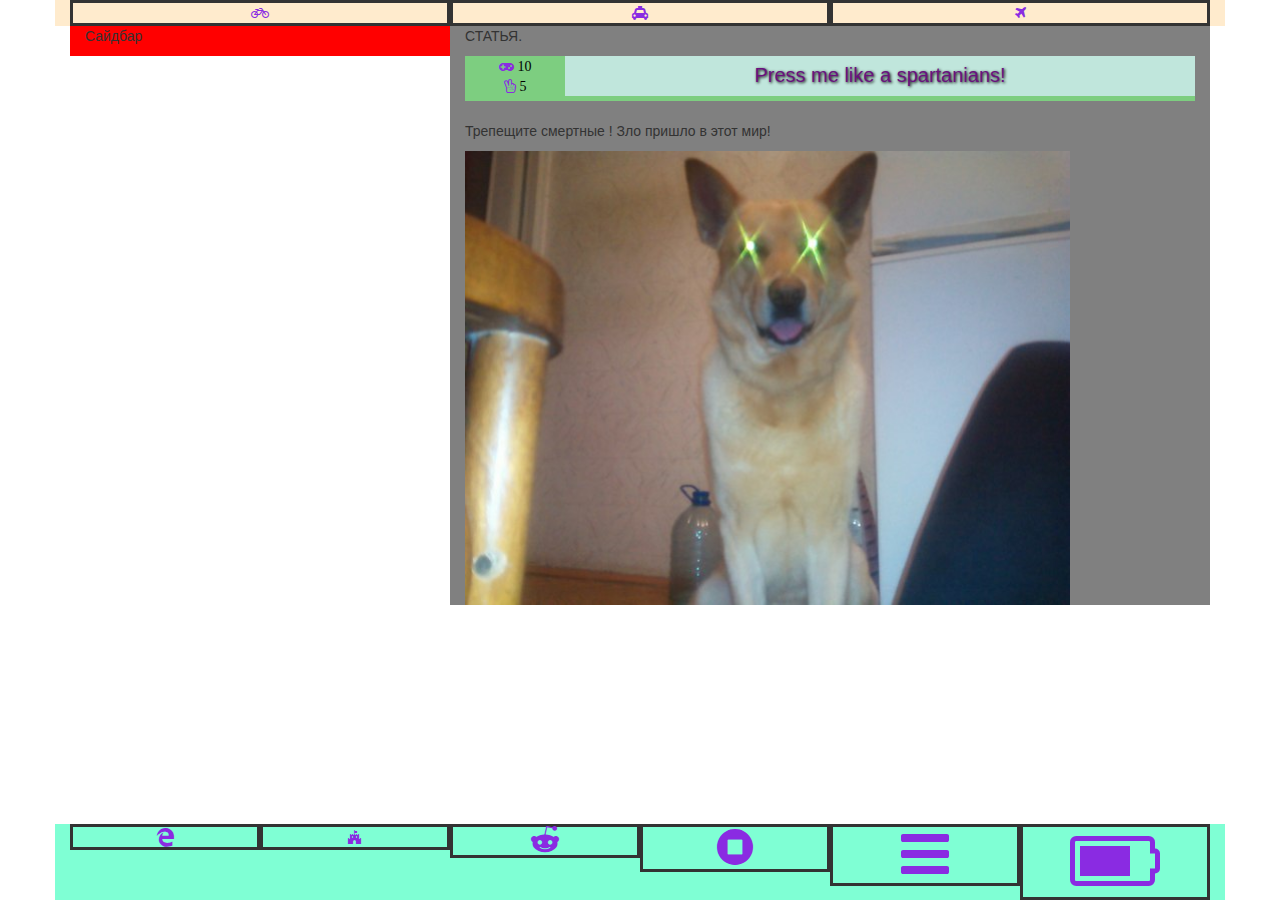
<file: Access task/index.html>
<!DOCTYPE html>
<html lang="ru">
<!--Тут указывается язык вэб страницы-->

<head>
    <meta charset="utf-8">
    <meta http-equiv="X-UA-Compatible" content="IE=edge">
    <meta name="viewport" content="width=device-width, initial-scale=1">
    <!-- The above 3 meta tags *must* come first in the head; any other head content must come *after* these tags -->
    <title>Tweeter Bootstrap Example</title>

    <!-- Bootstrap -->
    <link href="css/bootstrap.min.css" rel="stylesheet">
    <link href="css/styles.css" rel="stylesheet">
    <link href="fonts/font-awesome/css/font-awesome.min.css" rel="stylesheet">
    <!--Подключаем офигенные иконки-->
    <!-- Подключаю сжатую таблицу стилей фонта офигеть-->


    <!-- HTML5 shim and Respond.js for IE8 support of HTML5 elements and media queries -->
    <!-- WARNING: Respond.js doesn't work if you view the page via file:// -->
    <!--[if lt IE 9]>
      <script src="https://oss.maxcdn.com/html5shiv/3.7.2/html5shiv.min.js"></script>
      <script src="https://oss.maxcdn.com/respond/1.4.2/respond.min.js"></script>
    <![endif]-->
</head>

<body>
    <header>
        <div class="container text-block" id="header">
            <div class="diva col-md-4"><i class="fa fa-bicycle"></i>
            </div>
            <div class="diva col-md-4"><i class="fa fa-taxi"></i>
            </div>
            <div class="diva col-md-4"><i class="fa fa-plane"></i>

            </div>
        </div>
    </header>
    <wrapper>
        <div class="content">
            <div class="container">
                <div class="col-xs-4 col-sm-4 col-md-4 col-lg-4  " id="sidebar">
                    <p> Сайдбар</p>

                </div>
                <div class="article">
                    <div class="col-xs-8 col-sm-8 col-md-8 col-lg-8" id="article">
                        <p>
                            СТАТЬЯ.
                            <div class="button-block">
                                <div class="bottom-button-block">
                                </div><!--В этом всё дело! Если этот блок будет внизу , то оказывается как будто ниже остальных div-ов , в button-block ,  поэтому , если он в будущем расползётся на весю кнопку , то не закроет текст , а только заменит background-color в блоках , где последний не указан. Всё дело в том , что я указал position отличную от значения по умолчания , это значит , что они будут отображаться так ,буд-то остальных элементов и нет вовсе.-->
                                <div class="info">
                                    <i class="fa fa-gamepad">&nbsp;<span id="number">10</span></i>
                                    <br>
                                    <i class="fa fa-hand-peace-o">&nbsp;<span id="number">5</span></i>
                                </div>
                                <div class="text-button">
                                    <p>Press me like a spartanians!</p>
                                </div>
                                <!--<div id="fix-it-up"></div>
                            Этот блок нужен для того ,чтобы div.info не вылезал по вертикали за границу div.button-block . Это решение я нашёл тут : http://www.positioniseverything.net/easyclearing.html почитав предварительно http://www.sitepoint.com/simple-clearing-of-floats/-->
                            </div>
                            <br>Трепещите смертные ! Зло пришло в этот мир!
                        </p>
                        <div class="images-post"> <img src="img/Burning_eyes.jpg" width="604" height="453" /> </div>
                    </div>
                </div>
            </div>
        </div>
    </wrapper>
    <footer>
        <div class="navbar-fixed-bottom row-fluid">
            <div class="navbar-inner">
                <div class="container text-block" style="background:aquamarine">
                    <div class="diva col-md-2"><i class="fa fa-edge fa-lg"></i>
                    </div>
                    <div class="diva col-md-2"><i class="fa fa-fort-awesome fa-1x"></i>
                    </div>
                    <div class="diva col-md-2"><i class="fa fa-reddit-alien fa-2x"></i>
                    </div>
                    <div class="diva col-md-2"><i class="fa fa-stop-circle fa-3x"></i>
                    </div>
                    <div class="diva col-md-2"><i class="fa fa-bars fa-4x"></i>
                    </div>
                    <div class="diva col-md-2"><i class="fa fa-battery-three-quarters fa-5x"></i>
                    </div>
                </div>
            </div>
        </div>
    </footer>

    <!-- jQuery (necessary for Bootstrap's JavaScript plugins) -->
    <script src="https://ajax.googleapis.com/ajax/libs/jquery/1.11.3/jquery.min.js"></script>
    <!-- Include all compiled plugins (below), or include individual files as needed -->
    <script src="js/bootstrap.min.js"></script>
</body>

</html>
</file>
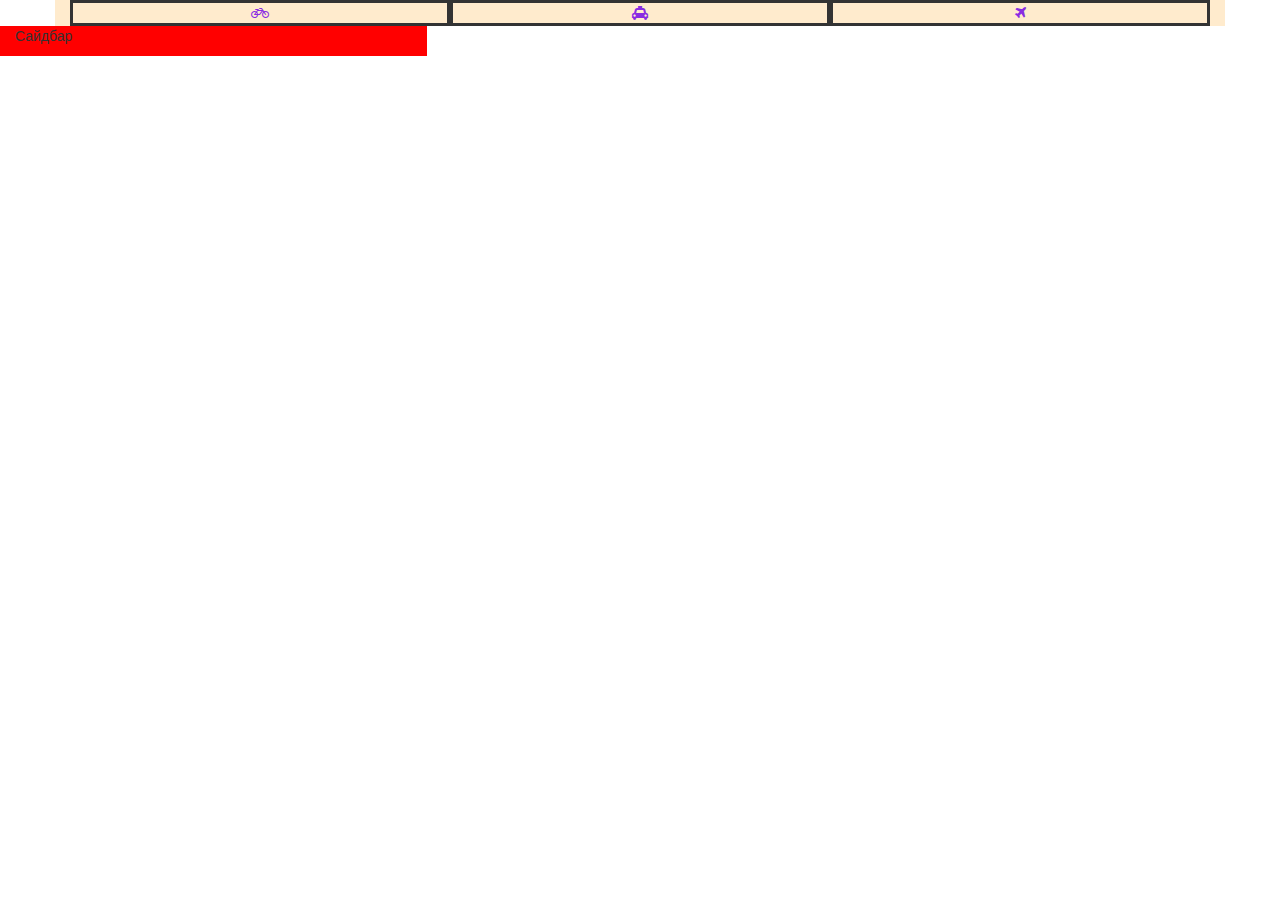
<file: Access task/article.html>
<!DOCTYPE html>
<html lang="ru">
<!--Тут указывается язык вэб страницы-->

<head>
    <meta charset="utf-8">
    <meta http-equiv="X-UA-Compatible" content="IE=edge">
    <meta name="viewport" content="width=device-width, initial-scale=1">
    <!-- The above 3 meta tags *must* come first in the head; any other head content must come *after* these tags -->
    <title>Tweeter Bootstrap Example</title>

    <!-- Bootstrap -->
    <link href="css/bootstrap.min.css" rel="stylesheet">
    <link href="css/styles.css" rel="stylesheet">
    <link href="fonts/font-awesome/css/font-awesome.min.css" rel="stylesheet">
    <!--Подключаем офигенные иконки-->
    <!-- Подключаю сжатую таблицу стилей фонта офигеть-->


    <!-- HTML5 shim and Respond.js for IE8 support of HTML5 elements and media queries -->
    <!-- WARNING: Respond.js doesn't work if you view the page via file:// -->
    <!--[if lt IE 9]>
      <script src="https://oss.maxcdn.com/html5shiv/3.7.2/html5shiv.min.js"></script>
      <script src="https://oss.maxcdn.com/respond/1.4.2/respond.min.js"></script>
    <![endif]-->
</head>

<body>
    <header>
        <div class="container text-block" id="header">
            <div class="diva col-md-4"> <i class = "fa fa-bicycle"> </i></div>
            <div class="diva col-md-4"> <i class = "fa fa-taxi"> </i></div>
            <div class="diva col-md-4"> <i class = "fa fa-plane"> </i></div>
        </div>
    </header>
    <wrapper>
        <div class="content container col-xs-4 col-sm-4 col-md-4 col-lg-4" id="sidebar">
            <p>Сайдбар</p>
        </div>
    </wrapper>
    <footer>
        
    </footer>

    <!-- jQuery (necessary for Bootstrap's JavaScript plugins) -->
    <script src="https://ajax.googleapis.com/ajax/libs/jquery/1.11.3/jquery.min.js"></script>
    <!-- Include all compiled plugins (below), or include individual files as needed -->
    <script src="js/bootstrap.min.js"></script>
</body>

</html>
</file>
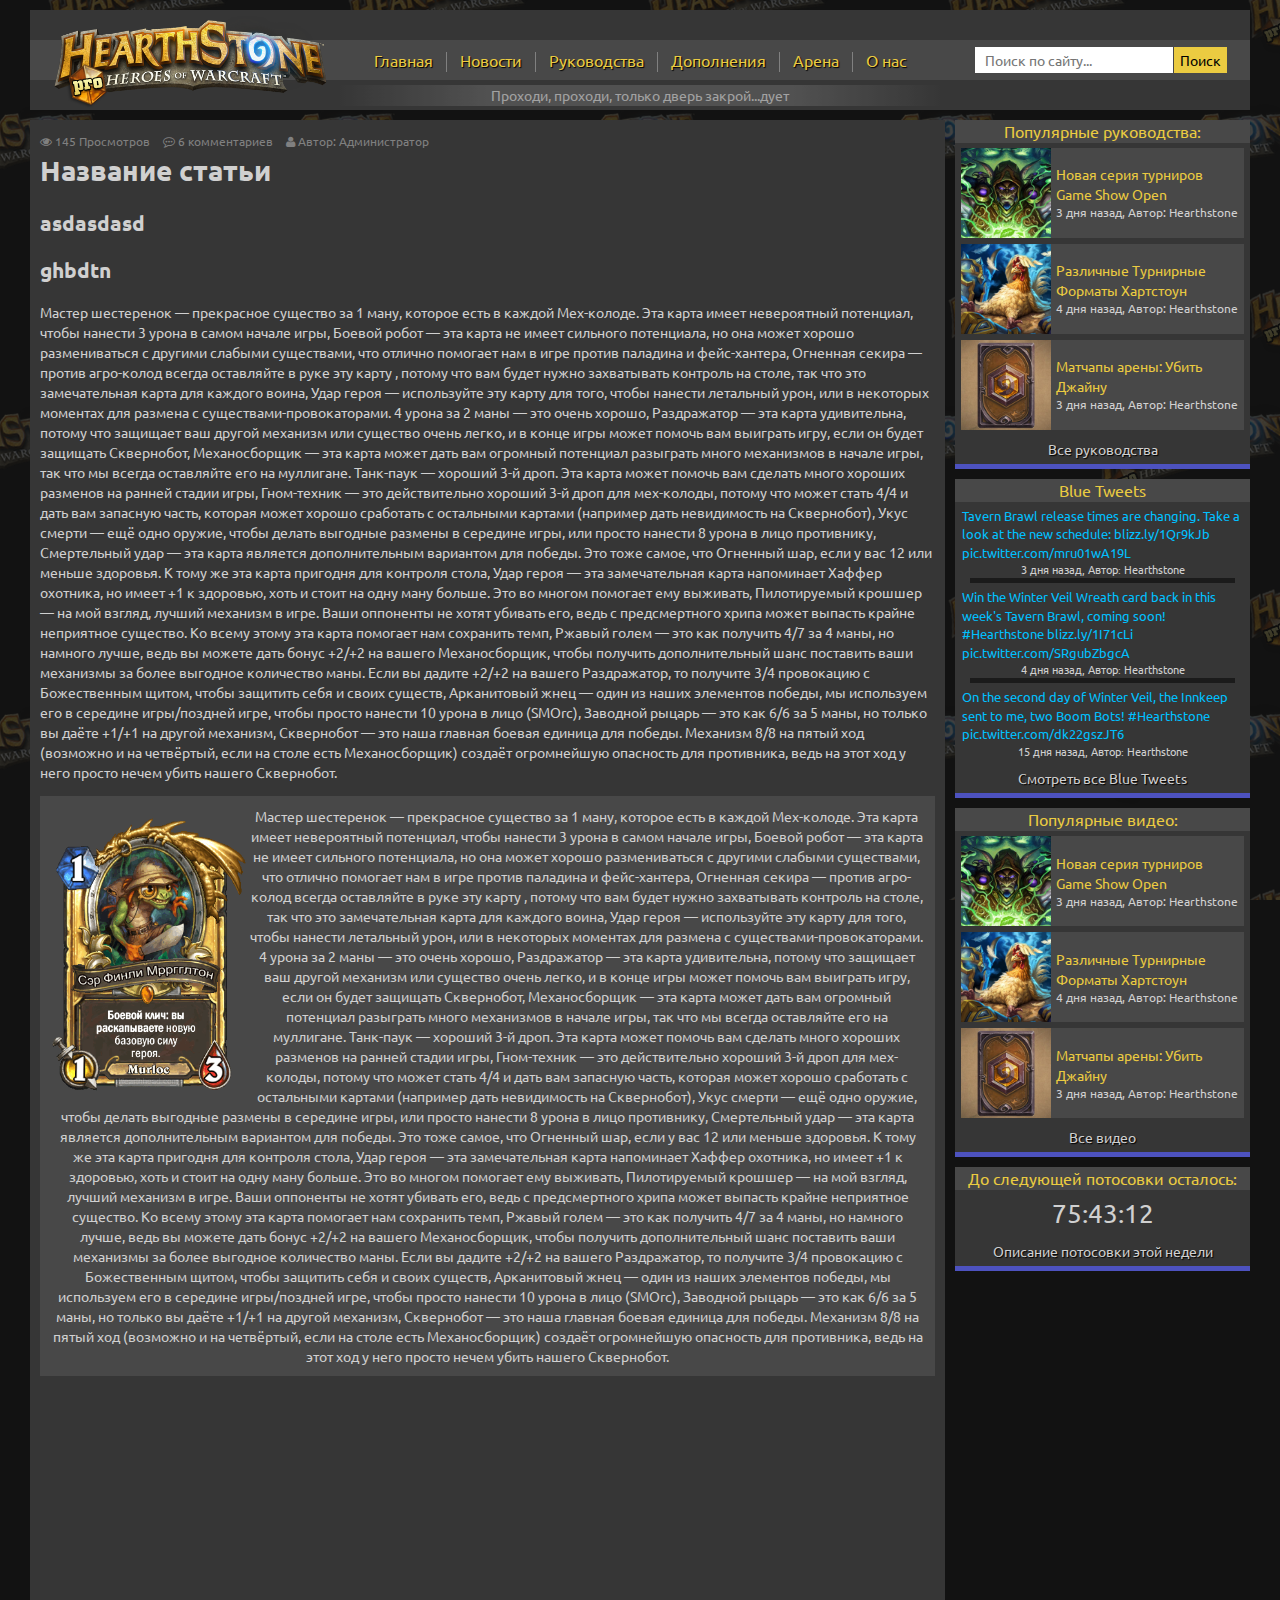
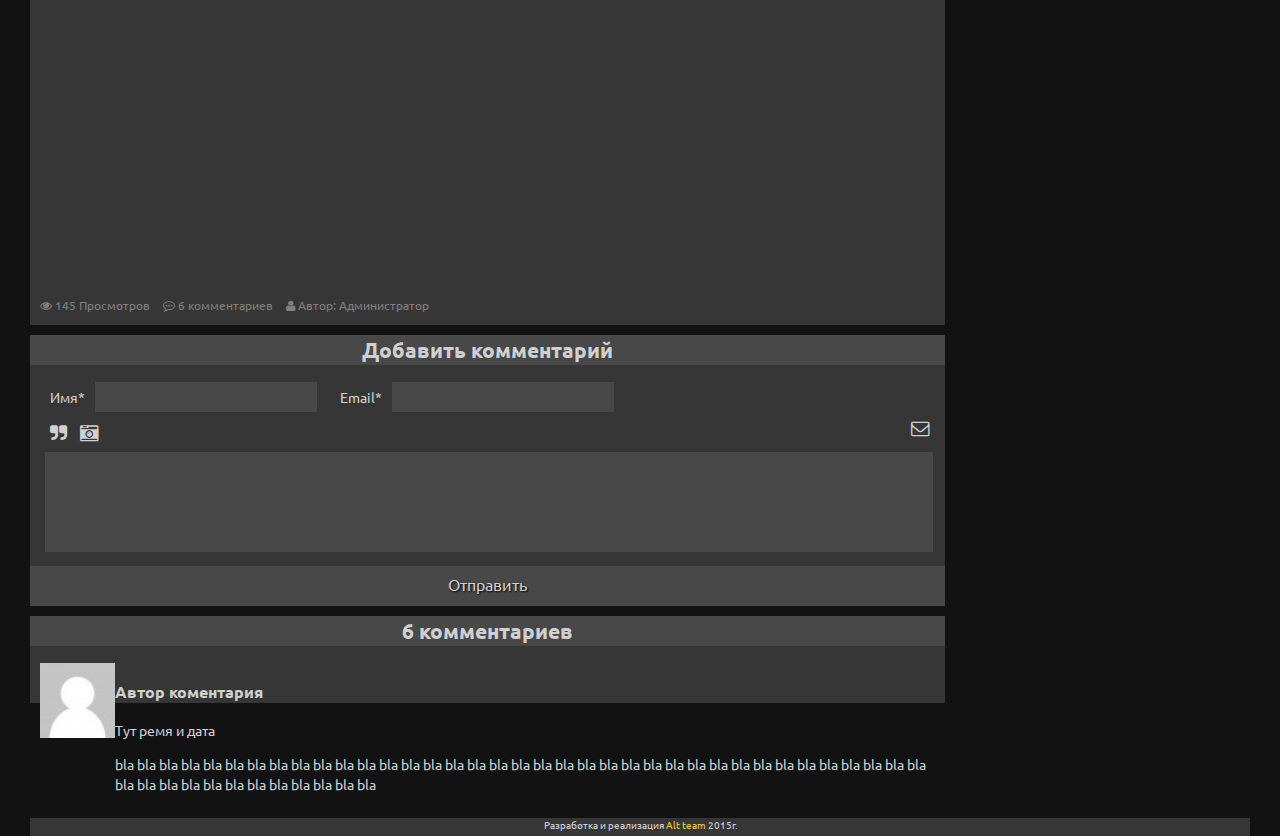
<file: html/article.html>
<!--/*created by Alt.point 2015-2016 pro-hearthstone.ru ver 0.5.3*/-->
<!--!!!Haters gonna hate!!!-->

<!DOCTYPE html>
<html lang="ru">

<head>
    <title>Pro-hearthstone.ru</title>
    <meta charset="utf-8">
    <meta http-equiv="X-UA-Compatible" content="IE=edge">
    <meta name="viewport" content="width=device-width, initial-scale=1">
    <link rel="shortcut icon" href="../html/img/favicon.png" type="icon">
    <link rel="stylesheet" href="../html/css/font-awesome-4.5.0/css/font-awesome.min.css">
    <link href='https://fonts.googleapis.com/css?family=Ubuntu:400,500,300,300italic,700&subset=cyrillic-ext,latin' rel='stylesheet' type='text/css'>
    <link href="css/bootstrap.css" rel="stylesheet">
    <link href="css/fotorama.css" rel="stylesheet">
    <link href="css/styles.css" rel="stylesheet">
    <link href="css/styles_article.css" rel="stylesheet">
    
    <script src="js/jquery-1.12.0.min.js"></script>
    <script src="js/fotorama.js"></script>
    <script src="js/menu.js"></script> 
</head>

<body>
    <header>
        <div class="row" id="navibar">
            <div class="col-xs-12 col-sm-12 col-md-3 col-lg-3">
                <div class="site_logo">
                    <a href="../html/index.html">
                        <img src="../html/img/logo-hspro.png" width="290px">
                    </a>
                </div>
            </div>
            <div class="hidden-xs hidden-sm col-md-6 col-lg-6">
                <div id="navibar_inner">
                    <div class="navi_content"><a href="../html/index.html">Главная</a></div>
                    <div class="navi_seporator"></div>
                    <div class="navi_content">Новости</div>
                    <div class="navi_seporator"></div>
                    <div class="navi_content">Руководства</div>
                    <div class="navi_seporator"></div>
                    <div class="navi_content">Дополнения</div>
                    <div class="navi_seporator"></div>
                    <div class="navi_content">Арена</div>
                    <div class="navi_seporator"></div>
                    <div class="navi_content">О нас</div>
                </div>
                <div id="navibar_smile_string">Проходи, проходи, только дверь закрой...дует</div>
            </div>
            <div class="hidden-xs hidden-sm col-md-3 col-lg-3">
                <div class="search_block">
                    <form action="">
                        <input id="search_field" type="text" size="20" placeholder="Поиск по сайту...">
                        <input id="search_buttom" type="submit" value="Поиск">
                    </form>
                </div>
            </div>
            <div id="navibar_backline"></div>
            <div id="navibar_backline_real">
                <div class="hiding_menu_body">
                <i class="fa fa-bars"></i>
                </div>
                <ul id="hiding_menu_inner">
                    <li class="hiding_menu_element"><a href="../html/index.html">Главная</a></li>
                    <li class="hiding_menu_element">Новости</li>
                    <li class="hiding_menu_element">Руководства</li>
                    <li class="hiding_menu_element">Дополнения</li>
                    <li class="hiding_menu_element">Арена</li>
                    <li class="hiding_menu_element">О нас</li>
                </ul>
            </div>
        </div>
    </header>
    
    <wrapper class="row">
            
        <div class="col-xs-12 col-sm-12 col-md-9 col-lg-9">
            <div class="news_body">
                <div class="news_body_info">
                    <i class="fa fa-eye"></i>
                    <p>145 Просмотров</p>
                    <i class="fa fa-commenting-o"></i>
                    <p>6 комментариев</p>
                    <i class="fa fa-user"></i>
                    <p>Автор: Администратор</p>
                </div>
                <h1>Название статьи</h1>
                <h2>asdasdasd</h2>
                <h2>ghbdtn</h2>
                <p>Мастер шестеренок — прекрасное существо за 1 ману, которое есть в каждой Мех-колоде. Эта карта имеет невероятный потенциал, чтобы нанести 3 урона в самом начале игры,
Боевой робот — эта карта не имеет сильного потенциала, но она может хорошо размениваться с другими слабыми существами, что отлично помогает нам в игре против паладина и фейс-хантера,
Огненная секира — против агро-колод всегда оставляйте в руке эту карту , потому что вам будет нужно захватывать контроль на столе, так что это замечательная карта для каждого воина,
Удар героя — используйте эту карту для того, чтобы нанести летальный урон, или в некоторых моментах для размена с существами-провокаторами. 4 урона за 2 маны — это очень хорошо,
Раздражатор — эта карта удивительна, потому что защищает ваш другой механизм или существо очень легко, и в конце игры может помочь вам выиграть игру, если он будет защищать Сквернобот,
Механосборщик — эта карта может дать вам огромный потенциал разыграть много механизмов в начале игры, так что мы всегда оставляйте его на муллигане.
Танк-паук — хороший 3-й дроп. Эта карта может помочь вам сделать много хороших разменов на ранней стадии игры,
Гном-техник — это действительно хороший 3-й дроп для мех-колоды, потому что может стать 4/4 и дать вам запасную часть, которая может хорошо сработать с остальными картами (например дать невидимость на Сквернобот),
Укус смерти — ещё одно оружие, чтобы делать выгодные размены в середине игры, или просто нанести 8 урона в лицо противнику,
Смертельный удар — эта карта является дополнительным вариантом для победы. Это тоже самое, что Огненный шар, если у вас 12 или меньше здоровья. К тому же эта карта пригодня для контроля стола,
Удар героя — эта замечательная карта напоминает Хаффер охотника, но имеет +1 к здоровью, хоть и стоит на одну ману больше. Это во многом помогает ему выживать,
Пилотируемый крошшер — на мой взгляд, лучший механизм в игре. Ваши оппоненты не хотят убивать его, ведь с предсмертного хрипа может выпасть крайне неприятное существо. Ко всему этому эта карта помогает нам сохранить темп,
Ржавый голем — это как получить 4/7 за 4 маны, но намного лучше, ведь вы можете дать бонус +2/+2 на вашего Механосборщик, чтобы получить дополнительный шанс поставить ваши механизмы за более выгодное количество маны. Если вы дадите +2/+2 на вашего Раздражатор, то получите 3/4 провокацию с Божественным щитом, чтобы защитить себя и своих существ,
Арканитовый жнец — один из наших элементов победы, мы используем его в середине игры/поздней игре, чтобы просто нанести 10 урона в лицо (SMOrc),
Заводной рыцарь — это как 6/6 за 5 маны, но только вы даёте +1/+1 на другой механизм,
Сквернобот — это наша главная боевая единица для победы. Механизм 8/8 на пятый ход (возможно и на четвёртый, если на столе есть Механосборщик) создаёт огромнейшую опасность для противника, ведь на этот ход у него просто нечем убить нашего Сквернобот.</p>
               
               
               <p class="t-i"><img src="img/LOE_076_premium.gif" alt="">Мастер шестеренок — прекрасное существо за 1 ману, которое есть в каждой Мех-колоде. Эта карта имеет невероятный потенциал, чтобы нанести 3 урона в самом начале игры,
Боевой робот — эта карта не имеет сильного потенциала, но она может хорошо размениваться с другими слабыми существами, что отлично помогает нам в игре против паладина и фейс-хантера,
Огненная секира — против агро-колод всегда оставляйте в руке эту карту , потому что вам будет нужно захватывать контроль на столе, так что это замечательная карта для каждого воина,
Удар героя — используйте эту карту для того, чтобы нанести летальный урон, или в некоторых моментах для размена с существами-провокаторами. 4 урона за 2 маны — это очень хорошо,
Раздражатор — эта карта удивительна, потому что защищает ваш другой механизм или существо очень легко, и в конце игры может помочь вам выиграть игру, если он будет защищать Сквернобот,
Механосборщик — эта карта может дать вам огромный потенциал разыграть много механизмов в начале игры, так что мы всегда оставляйте его на муллигане.
Танк-паук — хороший 3-й дроп. Эта карта может помочь вам сделать много хороших разменов на ранней стадии игры,
Гном-техник — это действительно хороший 3-й дроп для мех-колоды, потому что может стать 4/4 и дать вам запасную часть, которая может хорошо сработать с остальными картами (например дать невидимость на Сквернобот),
Укус смерти — ещё одно оружие, чтобы делать выгодные размены в середине игры, или просто нанести 8 урона в лицо противнику,
Смертельный удар — эта карта является дополнительным вариантом для победы. Это тоже самое, что Огненный шар, если у вас 12 или меньше здоровья. К тому же эта карта пригодня для контроля стола,
Удар героя — эта замечательная карта напоминает Хаффер охотника, но имеет +1 к здоровью, хоть и стоит на одну ману больше. Это во многом помогает ему выживать,
Пилотируемый крошшер — на мой взгляд, лучший механизм в игре. Ваши оппоненты не хотят убивать его, ведь с предсмертного хрипа может выпасть крайне неприятное существо. Ко всему этому эта карта помогает нам сохранить темп,
Ржавый голем — это как получить 4/7 за 4 маны, но намного лучше, ведь вы можете дать бонус +2/+2 на вашего Механосборщик, чтобы получить дополнительный шанс поставить ваши механизмы за более выгодное количество маны. Если вы дадите +2/+2 на вашего Раздражатор, то получите 3/4 провокацию с Божественным щитом, чтобы защитить себя и своих существ,
Арканитовый жнец — один из наших элементов победы, мы используем его в середине игры/поздней игре, чтобы просто нанести 10 урона в лицо (SMOrc),
Заводной рыцарь — это как 6/6 за 5 маны, но только вы даёте +1/+1 на другой механизм,
Сквернобот — это наша главная боевая единица для победы. Механизм 8/8 на пятый ход (возможно и на четвёртый, если на столе есть Механосборщик) создаёт огромнейшую опасность для противника, ведь на этот ход у него просто нечем убить нашего Сквернобот.
               </p>
                
                <iframe src="https://www.youtube.com/embed/S8gmZ5vbHSg" frameborder="0" allowfullscreen></iframe>
                <div class="news_body_info">
                    <i class="fa fa-eye"></i>
                    <p>145 Просмотров</p>
                    <i class="fa fa-commenting-o"></i>
                    <p>6 комментариев</p>
                    <i class="fa fa-user"></i>
                    <p>Автор: Администратор</p>
                </div>
            </div>  
                
            <div class="comments_addform">
                <h2>Добавить комментарий</h2>
                <div class="comments_form">
                    <div id="comments_addform_name">Имя*<input type="text"></div>
                    <div id="comments_addform_email">Email*<input type="text"></div>
                    <div class="comments_addform_inner">
                        <i class="fa fa-quote-right fa-lg"></i>
                        <i class="fa fa-camera-retro fa-lg"></i>
                        <i class="fa fa-envelope-o fa-lg"></i>
                    </div>
                    <textarea name="comment_input" id="comments_addform_text" cols="30" rows="10"></textarea>
                    <div class="mainnews_colorbutton">
                        <div id="mainnews_colorbutton_text">Отправить</div>
                        <div class="mainnews_colorbutton_inner"></div>
                    </div>
                </div>    
            </div> 
            
            <div class="comments">
                <h2>6 комментариев</h2>
                <div class="comment_body">
                    <img src="img/mini_avatar.png" class="col-xs-1 col-sm-1 col-md-1">
                    <div class="col-xs-11 col-sm-11 col-md-11">
                        <h3>Автор коментария</h3>
                        <p>Тут ремя и дата</p>
                        <p>bla bla bla bla bla bla bla bla bla bla bla bla bla bla bla bla bla bla bla bla bla bla bla bla bla bla bla bla bla bla bla bla bla bla bla bla bla bla bla bla bla bla bla bla bla bla bla bla bla</p>
                    </div>
                </div>                
            </div>    
            
        </div>
        <div class="hidden-xs hidden-sm col-md-3 col-lg-3">
            <div id="sidebar">
                <div class="sidebar_content_block">
                    <div id="sidebar_block_name">Популярные руководства:</div>
                    <div class="sidebar_block_news">
                        <div id="sidebar_block_news_pic">
                            <img class="sidebar_block_news_pic_inner" src="../html/img/news_pic1.jpg">
                        </div>
                        <div class="sidebar_block_news_text">
                            <div class="sidebar_block_news_threme">Новая серия турниров Game Show Open</div>
                            <div>3 дня назад, Автор: Hearthstone</div>
                        </div>
                    </div>
                    <div class="sidebar_block_news">
                        <div id="sidebar_block_news_pic">
                            <img class="sidebar_block_news_pic_inner" src="../html/img/news_pic2.jpg">
                        </div>
                        <div class="sidebar_block_news_text">
                            <div class="sidebar_block_news_threme">Различные Турнирные Форматы Хартстоун</div>
                            <div>4 дня назад, Автор: Hearthstone</div>
                        </div>
                    </div>
                    <div class="sidebar_block_news">
                        <div id="sidebar_block_news_pic">
                            <img class="sidebar_block_news_pic_inner" src="../html/img/news_pic3.jpg">
                        </div>
                        <div class="sidebar_block_news_text">
                            <div class="sidebar_block_news_threme">Матчапы арены: Убить Джайну</div>
                            <div>3 дня назад, Автор: Hearthstone</div>
                        </div>
                    </div>
                    <div class="color_block">
                        <div id="color_box_text">Все руководства</div>
                        <div class="color_box_guides"></div>
                    </div>
                </div>
                <div class="sidebar_content_block">
                    <div id="sidebar_block_name">Blue Tweets</div>
                    <div class="sidebar_bliz_bluetweets">Tavern Brawl release times are changing. Take a look at the new schedule: blizz.ly/1Qr9kJb pic.twitter.com/mru01wA19L</div>
                    <div class="sidebar_bliz_bluetweets_info">3 дня назад, Автор: Hearthstone</div>
                    <div class="sidebar_bluepost_seporator"></div>
                    <div class="sidebar_bliz_bluetweets">Win the Winter Veil Wreath card back in this week's Tavern Brawl, coming soon! #Hearthstone blizz.ly/1I71cLi pic.twitter.com/SRgubZbgcA</div>
                    <div class="sidebar_bliz_bluetweets_info">4 дня назад, Автор: Hearthstone</div>
                    <div class="sidebar_bluepost_seporator"></div>
                    <div class="sidebar_bliz_bluetweets">On the second day of Winter Veil, the Innkeep sent to me, two Boom Bots! #Hearthstone pic.twitter.com/dk22gszJT6</div>
                    <div class="sidebar_bliz_bluetweets_info">15 дня назад, Автор: Hearthstone</div>
                    <div class="color_block">
                    <div id="color_box_text">Смотреть все Blue Tweets</div>
                    <div class="color_box_bluetweets"></div>
                    </div>
                </div>
                <div class="sidebar_content_block">
                    <div id="sidebar_block_name">Популярные видео:</div>
                    <div class="sidebar_block_news">
                        <div id="sidebar_block_news_pic">
                            <img class="sidebar_block_news_pic_inner" src="../html/img/news_pic1.jpg">
                        </div>
                        <div class="sidebar_block_news_text">
                            <div class="sidebar_block_news_threme">Новая серия турниров Game Show Open</div>
                            <div>3 дня назад, Автор: Hearthstone</div>
                        </div>
                    </div>
                    <div class="sidebar_block_news">
                        <div id="sidebar_block_news_pic">
                            <img class="sidebar_block_news_pic_inner" src="../html/img/news_pic2.jpg">
                        </div>
                        <div class="sidebar_block_news_text">
                            <div class="sidebar_block_news_threme">Различные Турнирные Форматы Хартстоун</div>
                            <div>4 дня назад, Автор: Hearthstone</div>
                        </div>
                    </div>
                    <div class="sidebar_block_news">
                        <div id="sidebar_block_news_pic">
                            <img class="sidebar_block_news_pic_inner" src="../html/img/news_pic3.jpg">
                        </div>
                        <div class="sidebar_block_news_text">
                            <div class="sidebar_block_news_threme">Матчапы арены: Убить Джайну</div>
                            <div>3 дня назад, Автор: Hearthstone</div>
                        </div>
                    </div>
                    <div class="color_block">
                        <div id="color_box_text">Все видео</div>
                        <div class="color_box_guides"></div>
                    </div>
                </div>
                <div class="sidebar_content_block_timer">
                    <div id="sidebar_block_name">До следующей потосовки осталось:</div>
                    <div id="sidebar_content_block_timer_font">75:43:12</div>
                    <div class="color_block">
                        <div id="color_box_text">Описание потосовки этой недели</div>
                        <div class="color_box_guides"></div>
                    </div>
                </div>
            </div>
        </div>
    </wrapper>
    
    <footer>
        <div class="col-md-12 col-sm-12 col-lg-12">
            <div id="footer">Разработка и реализация <a href="www.vk.com/altdja">Alt team</a> 2015г.</div>
        </div>
    </footer>
</body>

</html>
</file>
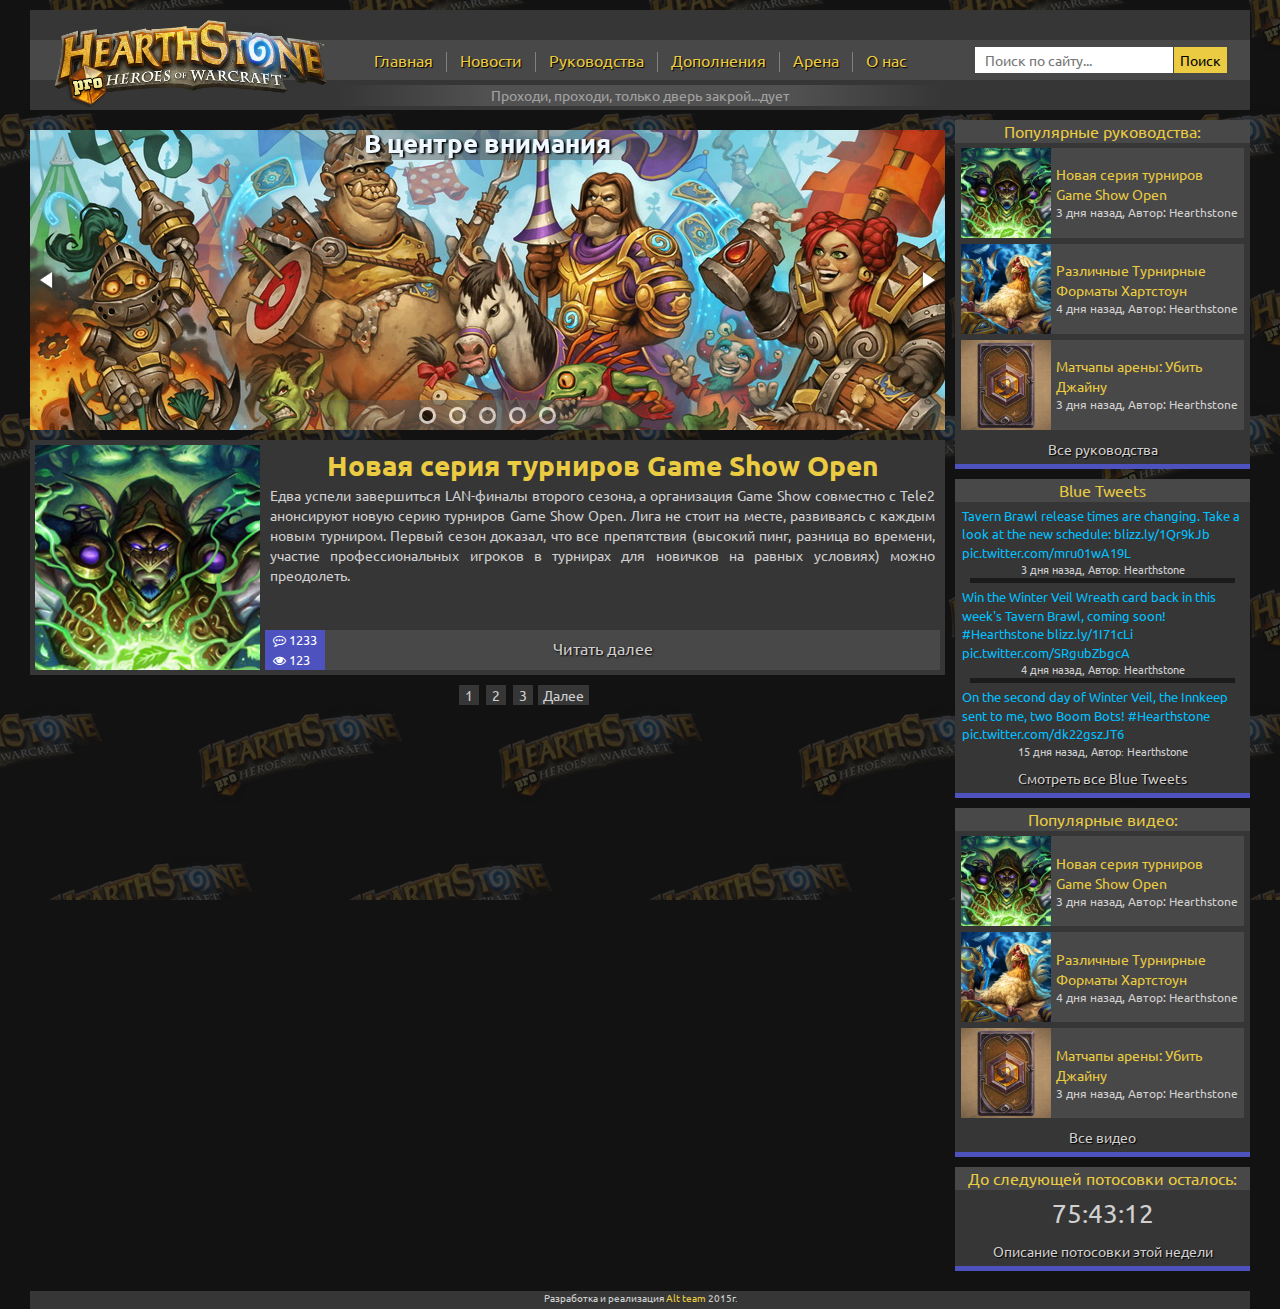
<file: html/index-old.html>
<!--/*created by Alt.point 2015-2016 pro-hearthstone.ru ver 0.5.3*/-->
<!--!!!Haters gonna hate!!!-->

<!DOCTYPE html>
<html lang="ru">

<head>
    <title>Pro-hearthstone.ru</title>
    <meta charset="utf-8">
    <meta http-equiv="X-UA-Compatible" content="IE=edge">
    <meta name="viewport" content="width=device-width, initial-scale=1">
    <link rel="shortcut icon" href="../html/img/favicon.png" type="icon">
    <link rel="stylesheet" href="../html/css/font-awesome-4.5.0/css/font-awesome.min.css">
    <link href='https://fonts.googleapis.com/css?family=Ubuntu:400,500,300,300italic,700&subset=cyrillic-ext,latin' rel='stylesheet' type='text/css'>
    <link href="css/bootstrap.css" rel="stylesheet">
    <link href="css/fotorama.css" rel="stylesheet">
    <link href="css/styles.css" rel="stylesheet">
    
    <script src="js/jquery-1.12.0.min.js"></script>
    <script src="js/fotorama.js"></script>
    <script src="js/menu.js"></script> 
</head>

<body>
    <header>
        <div class="row" id="navibar">
            <div class="col-xs-12 col-sm-12 col-md-3 col-lg-3">
                <div class="site_logo">
                    <a href="../html/index.html">
                        <img src="../html/img/logo-hspro.png" width="290px">
                    </a>
                </div>
            </div>
            <div class="hidden-xs hidden-sm col-md-6 col-lg-6">
                <div id="navibar_inner">
                    <div class="navi_content"><a href="../html/index.html">Главная</a></div>
                    <div class="navi_seporator"></div>
                    <div class="navi_content">Новости</div>
                    <div class="navi_seporator"></div>
                    <div class="navi_content">Руководства</div>
                    <div class="navi_seporator"></div>
                    <div class="navi_content">Дополнения</div>
                    <div class="navi_seporator"></div>
                    <div class="navi_content">Арена</div>
                    <div class="navi_seporator"></div>
                    <div class="navi_content">О нас</div>
                </div>
                <div id="navibar_smile_string">Проходи, проходи, только дверь закрой...дует</div>
            </div>
            <div class="hidden-xs hidden-sm col-md-3 col-lg-3">
                <div class="search_block">
                    <form action="">
                        <input id="search_field" type="text" size="20" placeholder="Поиск по сайту...">
                        <input id="search_buttom" type="submit" value="Поиск">
                    </form>
                </div>
            </div>
            <div id="navibar_backline"></div>
            <div id="navibar_backline_real">
                <div class="hiding_menu_body">
                <i class="fa fa-bars"></i>
                </div>
                <ul id="hiding_menu_inner">
                    <li class="hiding_menu_element"><a href="../html/index.html">Главная</a></li>
                    <li class="hiding_menu_element">Новости</li>
                    <li class="hiding_menu_element">Руководства</li>
                    <li class="hiding_menu_element">Дополнения</li>
                    <li class="hiding_menu_element">Арена</li>
                    <li class="hiding_menu_element">О нас</li>
                </ul>
            </div>
        </div>
    </header>
    
    <wrapper class="row">
        <div class="col-xs-12 col-sm-12 col-md-9 col-lg-9">
            <div class="slider_main">
                <div id="slider_h1">
                    <div id="slider_h1_inner">В центре внимания</div>
                </div>
                <div id="slider_layaut1"></div>
                <div class="slider">
                    <div class="fotorama" data-autoplay="false" data-stopautoplayontouch="false"  data-loop="true" data-nav="dots" data-click="false" data-swipe="false">
                        <img src="img/slider_img.jpg">
                        <img src="img/slider_img2.jpeg">
                        <img src="img/slider_img3.jpg">
                        <img src="img/slider_img4.jpg">
                        <img src="img/slider_img5.jpg">
                    </div>
                </div>
            </div>
            <div class="mainnews_block">
                <div class="hidden-xs hidden-sm col-md-3 mainnews_pic_block">
                    <img class="mainnews_pic_block_inner" src="../html/img/news_pic1.jpg">
                </div>
                <div class="col-xs-12 col-sm-12 col-md-9 mainnews_text_inner">
                    <h1 id="mainnews_h1">Новая серия турниров Game Show Open</h1>
                    <p id="mainnews_prev">Едва успели завершиться LAN-финалы второго сезона, а организация Game Show совместно с Tele2 анонсируют новую серию турниров Game Show Open. Лига не стоит на месте, развиваясь с каждым новым турниром. Первый сезон доказал, что все препятствия (высокий пинг, разница во времени, участие профессиональных игроков в турнирах для новичков на равных условиях) можно преодолеть. </p>
                    <div class="mainnews_colorbutton">
                        <div id="mainnews_colorbutton_text">Читать далее</div>
                        <div class="mainnews_colorbutton_inner"></div>
                        <div id="mainnews_colorbutton_socialico">
                            <i class="fa fa-commenting-o"></i> 1233
                            <br><i class="fa fa-eye"></i> 123
                        </div>
                    </div>
                </div>
            </div>
            <div id="page_navigation">
                <div id="page_navigation_buttoms_back"> В начало </div>
                <div id="page_navigation_number_buttoms">1</div>
                <div id="page_navigation_number_buttoms">2</div>
                <div id="page_navigation_number_buttoms">3</div>
                <div id="page_navigation_buttoms_next"> Далее </div>
            </div>
        </div>
        <div class="hidden-xs hidden-sm col-md-3 col-lg-3">
            <div id="sidebar">
                <div class="sidebar_content_block">
                    <div id="sidebar_block_name">Популярные руководства:</div>
                    <div class="sidebar_block_news">
                        <div id="sidebar_block_news_pic">
                            <img class="sidebar_block_news_pic_inner" src="../html/img/news_pic1.jpg">
                        </div>
                        <div class="sidebar_block_news_text">
                            <div class="sidebar_block_news_threme">Новая серия турниров Game Show Open</div>
                            <div>3 дня назад, Автор: Hearthstone</div>
                        </div>
                    </div>
                    <div class="sidebar_block_news">
                        <div id="sidebar_block_news_pic">
                            <img class="sidebar_block_news_pic_inner" src="../html/img/news_pic2.jpg">
                        </div>
                        <div class="sidebar_block_news_text">
                            <div class="sidebar_block_news_threme">Различные Турнирные Форматы Хартстоун</div>
                            <div>4 дня назад, Автор: Hearthstone</div>
                        </div>
                    </div>
                    <div class="sidebar_block_news">
                        <div id="sidebar_block_news_pic">
                            <img class="sidebar_block_news_pic_inner" src="../html/img/news_pic3.jpg">
                        </div>
                        <div class="sidebar_block_news_text">
                            <div class="sidebar_block_news_threme">Матчапы арены: Убить Джайну</div>
                            <div>3 дня назад, Автор: Hearthstone</div>
                        </div>
                    </div>
                    <div class="color_block">
                        <div id="color_box_text">Все руководства</div>
                        <div class="color_box_guides"></div>
                    </div>
                </div>
                <div class="sidebar_content_block">
                    <div id="sidebar_block_name">Blue Tweets</div>
                    <div class="sidebar_bliz_bluetweets">Tavern Brawl release times are changing. Take a look at the new schedule: blizz.ly/1Qr9kJb pic.twitter.com/mru01wA19L</div>
                    <div class="sidebar_bliz_bluetweets_info">3 дня назад, Автор: Hearthstone</div>
                    <div class="sidebar_bluepost_seporator"></div>
                    <div class="sidebar_bliz_bluetweets">Win the Winter Veil Wreath card back in this week's Tavern Brawl, coming soon! #Hearthstone blizz.ly/1I71cLi pic.twitter.com/SRgubZbgcA</div>
                    <div class="sidebar_bliz_bluetweets_info">4 дня назад, Автор: Hearthstone</div>
                    <div class="sidebar_bluepost_seporator"></div>
                    <div class="sidebar_bliz_bluetweets">On the second day of Winter Veil, the Innkeep sent to me, two Boom Bots! #Hearthstone pic.twitter.com/dk22gszJT6</div>
                    <div class="sidebar_bliz_bluetweets_info">15 дня назад, Автор: Hearthstone</div>
                    <div class="color_block">
                    <div id="color_box_text">Смотреть все Blue Tweets</div>
                    <div class="color_box_bluetweets"></div>
                    </div>
                </div>
                <div class="sidebar_content_block">
                    <div id="sidebar_block_name">Популярные видео:</div>
                    <div class="sidebar_block_news">
                        <div id="sidebar_block_news_pic">
                            <img class="sidebar_block_news_pic_inner" src="../html/img/news_pic1.jpg">
                        </div>
                        <div class="sidebar_block_news_text">
                            <div class="sidebar_block_news_threme">Новая серия турниров Game Show Open</div>
                            <div>3 дня назад, Автор: Hearthstone</div>
                        </div>
                    </div>
                    <div class="sidebar_block_news">
                        <div id="sidebar_block_news_pic">
                            <img class="sidebar_block_news_pic_inner" src="../html/img/news_pic2.jpg">
                        </div>
                        <div class="sidebar_block_news_text">
                            <div class="sidebar_block_news_threme">Различные Турнирные Форматы Хартстоун</div>
                            <div>4 дня назад, Автор: Hearthstone</div>
                        </div>
                    </div>
                    <div class="sidebar_block_news">
                        <div id="sidebar_block_news_pic">
                            <img class="sidebar_block_news_pic_inner" src="../html/img/news_pic3.jpg">
                        </div>
                        <div class="sidebar_block_news_text">
                            <div class="sidebar_block_news_threme">Матчапы арены: Убить Джайну</div>
                            <div>3 дня назад, Автор: Hearthstone</div>
                        </div>
                    </div>
                    <div class="color_block">
                        <div id="color_box_text">Все видео</div>
                        <div class="color_box_guides"></div>
                    </div>
                </div>
                <div class="sidebar_content_block_timer">
                    <div id="sidebar_block_name">До следующей потосовки осталось:</div>
                    <div id="sidebar_content_block_timer_font">75:43:12</div>
                    <div class="color_block">
                        <div id="color_box_text">Описание потосовки этой недели</div>
                        <div class="color_box_guides"></div>
                    </div>
                </div>
            </div>
        </div>
    </wrapper>
    
    <footer>
        <div class="col-md-12 col-sm-12 col-lg-12">
            <div id="footer">Разработка и реализация <a href="www.vk.com/altdja">Alt team</a> 2015г.</div>
        </div>
    </footer>
</body>

</html>
</file>
<file: Access task/css/styles.css>
.diva{display:inline-block;border-style:solid}.footer{background-color:#7fffd4}.images-post{width:96%;padding:0;max-width:605px}.images-post img{width:100%;height:auto}.text-block{text-align:center}.fa{color:#8a2be2}.button-block{text-align:center;background-color:#c0e6dc;overflow:hidden;position:relative;padding-bottom:5px;cursor:pointer;height:45px}.button-block:hover .bottom-button-block{height:100%}.info{background-color:#7dce80;width:100px;position:absolute;left:0}.text-button{text-shadow:1px 1px 3px #000;font-size:20px;color:#69117e;margin-top:5px;margin-left:100px;position:relative}.bottom-button-block{height:5px;background-color:#7dce80;position:absolute;bottom:0;width:100%;transition:.2s linear}#header{background-color:#ffebcd}#article{background-color:grey}#sidebar{background-color:red}#fix-it-up{clear:both}#number{color:#000}
</file>
<file: html/css/fotorama.css>
/*!
 * Fotorama 4.6.4 | http://fotorama.io/license/
 */

.fotorama__arr:focus:after,
.fotorama__fullscreen-icon:focus:after,
.fotorama__html,
.fotorama__img,
.fotorama__nav__frame:focus .fotorama__dot:after,
.fotorama__nav__frame:focus .fotorama__thumb:after,
.fotorama__stage__frame,
.fotorama__stage__shaft,
.fotorama__video iframe {
    position: absolute;
    width: 100%;
    height: auto;
    top: 0;
    right: 0;
    left: 0;
    bottom: 0
}

.fotorama--fullscreen,
.fotorama__img {
    max-width: 99999px!important;
    max-height: 99999px!important;
    min-width: 0!important;
    min-height: 0!important;
    border-radius: 0!important;
    box-shadow: none!important;
    padding: 0!important
}

.fotorama__wrap .fotorama__grab {
    cursor: move;
    cursor: -webkit-grab;
    cursor: -o-grab;
    cursor: -ms-grab;
    cursor: grab
}

.fotorama__grabbing * {
    cursor: move;
    cursor: -webkit-grabbing;
    cursor: -o-grabbing;
    cursor: -ms-grabbing;
    cursor: grabbing
}

.fotorama__spinner {
    position: absolute!important;
    top: 50%!important;
    left: 50%!important
}

.fotorama__wrap--css3 .fotorama__arr,
.fotorama__wrap--css3 .fotorama__fullscreen-icon,
.fotorama__wrap--css3 .fotorama__nav__shaft,
.fotorama__wrap--css3 .fotorama__stage__shaft,
.fotorama__wrap--css3 .fotorama__thumb-border,
.fotorama__wrap--css3 .fotorama__video-close,
.fotorama__wrap--css3 .fotorama__video-play {
    -webkit-transform: translate3d(0, 0, 0);
    transform: translate3d(0, 0, 0)
}

.fotorama__caption,
.fotorama__nav:after,
.fotorama__nav:before,
.fotorama__stage:after,
.fotorama__stage:before,
.fotorama__wrap--css3 .fotorama__html,
.fotorama__wrap--css3 .fotorama__nav,
.fotorama__wrap--css3 .fotorama__spinner,
.fotorama__wrap--css3 .fotorama__stage,
.fotorama__wrap--css3 .fotorama__stage .fotorama__img,
.fotorama__wrap--css3 .fotorama__stage__frame {
    -webkit-transform: translateZ(0);
    transform: translateZ(0)
}

.fotorama__arr:focus,
.fotorama__fullscreen-icon:focus,
.fotorama__nav__frame {
    outline: 0
}

.fotorama__arr:focus:after,
.fotorama__fullscreen-icon:focus:after,
.fotorama__nav__frame:focus .fotorama__dot:after,
.fotorama__nav__frame:focus .fotorama__thumb:after {
    content: '';
    border-radius: inherit;
    background-color: rgba(0, 175, 234, .5)
}

.fotorama__wrap--video .fotorama__stage,
.fotorama__wrap--video .fotorama__stage__frame--video,
.fotorama__wrap--video .fotorama__stage__frame--video .fotorama__html,
.fotorama__wrap--video .fotorama__stage__frame--video .fotorama__img,
.fotorama__wrap--video .fotorama__stage__shaft {
    -webkit-transform: none!important;
    transform: none!important
}

.fotorama__wrap--css3 .fotorama__nav__shaft,
.fotorama__wrap--css3 .fotorama__stage__shaft,
.fotorama__wrap--css3 .fotorama__thumb-border {
    transition-property: -webkit-transform, width;
    transition-property: transform, width;
    transition-timing-function: cubic-bezier(0.1, 0, .25, 1);
    transition-duration: 0ms
}

.fotorama__arr,
.fotorama__fullscreen-icon,
.fotorama__no-select,
.fotorama__video-close,
.fotorama__video-play,
.fotorama__wrap {
    -webkit-user-select: none;
    -moz-user-select: none;
    -ms-user-select: none;
    user-select: none
}

.fotorama__select {
    -webkit-user-select: text;
    -moz-user-select: text;
    -ms-user-select: text;
    user-select: text
}

.fotorama__nav,
.fotorama__nav__frame {
    margin: auto;
    padding: 0
}

.fotorama__caption__wrap,
.fotorama__nav__frame,
.fotorama__nav__shaft {
    -moz-box-orient: vertical;
    display: inline-block;
    vertical-align: middle;
    *display: inline;
    *zoom: 1
}

.fotorama__nav__frame,
.fotorama__thumb-border {
    box-sizing: content-box
}

.fotorama__caption__wrap {
    box-sizing: border-box
}

.fotorama--hidden,
.fotorama__load {
    position: absolute;
    left: -99999px;
    top: -99999px;
    z-index: -1
}

.fotorama__arr,
.fotorama__fullscreen-icon,
.fotorama__nav,
.fotorama__nav__frame,
.fotorama__nav__shaft,
.fotorama__stage__frame,
.fotorama__stage__shaft,
.fotorama__video-close,
.fotorama__video-play {
    -webkit-tap-highlight-color: transparent
}

.fotorama__arr,
.fotorama__fullscreen-icon,
.fotorama__video-close,
.fotorama__video-play {
    background: url(../img/fotorama.png) no-repeat
}

@media (-webkit-min-device-pixel-ratio:1.5),
(min-resolution:2dppx) {
    .fotorama__arr,
    .fotorama__fullscreen-icon,
    .fotorama__video-close,
    .fotorama__video-play {
        background: url(../img/fotorama@2x.png) 0 0/96px 160px no-repeat
    }
}

.fotorama__thumb {
    background-color: #7f7f7f;
    background-color: rgba(127, 127, 127, .2)
}

@media print {
    .fotorama__arr,
    .fotorama__fullscreen-icon,
    .fotorama__thumb-border,
    .fotorama__video-close,
    .fotorama__video-play {
        background: none!important
    }
}

.fotorama {
    min-width: 1px;
    overflow: hidden
}

.fotorama:not(.fotorama--unobtrusive)>*:not(:first-child) {
    display: none
}

.fullscreen {
    width: 100%!important;
    height: 100%!important;
    max-width: 100%!important;
    max-height: 100%!important;
    margin: 0!important;
    padding: 0!important;
    overflow: hidden!important;
    background: #000
}

.fotorama--fullscreen {
    position: absolute!important;
    top: 0!important;
    left: 0!important;
    right: 0!important;
    bottom: 0!important;
    float: none!important;
    z-index: 2147483647!important;
    background: #000;
    width: 100%!important;
    height: 100%!important;
    margin: 0!important
}

.fotorama--fullscreen .fotorama__nav,
.fotorama--fullscreen .fotorama__stage {
    background: #000
}

.fotorama__wrap {
    -webkit-text-size-adjust: 100%;
    position: relative;
    direction: ltr;
    z-index: 0
}

.fotorama__wrap--rtl .fotorama__stage__frame {
    direction: rtl
}

.fotorama__nav,
.fotorama__stage {
    overflow: hidden;
    position: relative;
    max-width: 100%
}

.fotorama__wrap--pan-y {
    -ms-touch-action: pan-y
}

.fotorama__wrap .fotorama__pointer {
    cursor: pointer
}

.fotorama__wrap--slide .fotorama__stage__frame {
    opacity: 1!important
}

.fotorama__stage__frame {
    overflow: hidden
}

.fotorama__stage__frame.fotorama__active {
    z-index: 8
}

.fotorama__wrap--fade .fotorama__stage__frame {
    display: none
}

.fotorama__wrap--fade .fotorama__fade-front,
.fotorama__wrap--fade .fotorama__fade-rear,
.fotorama__wrap--fade .fotorama__stage__frame.fotorama__active {
    display: block;
    left: 0;
    top: 0
}

.fotorama__wrap--fade .fotorama__fade-front {
    z-index: 8
}

.fotorama__wrap--fade .fotorama__fade-rear {
    z-index: 7
}

.fotorama__wrap--fade .fotorama__fade-rear.fotorama__active {
    z-index: 9
}

.fotorama__wrap--fade .fotorama__stage .fotorama__shadow {
    display: none
}

.fotorama__img {
    -ms-filter: "alpha(Opacity=0)";
    filter: alpha(opacity=0);
    opacity: 0;
    border: none!important
}

.fotorama__error .fotorama__img,
.fotorama__loaded .fotorama__img {
    -ms-filter: "alpha(Opacity=100)";
    filter: alpha(opacity=100);
    opacity: 1
}

.fotorama--fullscreen .fotorama__loaded--full .fotorama__img,
.fotorama__img--full {
    display: none
}

.fotorama--fullscreen .fotorama__loaded--full .fotorama__img--full {
    display: block
}

.fotorama__wrap--only-active .fotorama__nav,
.fotorama__wrap--only-active .fotorama__stage {
    max-width: 99999px!important
}

.fotorama__wrap--only-active .fotorama__stage__frame {
    visibility: hidden
}

.fotorama__wrap--only-active .fotorama__stage__frame.fotorama__active {
    visibility: visible
}

.fotorama__nav {
    background:  radial-gradient(circle, #5d5d5d, rgba(255, 255, 255, 0), rgba(255, 255, 255, 0));
    opacity: 0.7;
    font-size: 0;
    line-height: 0;
    text-align: center;
    display: none;
    white-space: nowrap;
    z-index: 5;
    margin-top: -30px
}

.fotorama__nav__shaft {
    position: relative;
    left: 0;
    top: 0;
    text-align: left
}

.fotorama__nav__frame {
    position: relative;
    cursor: pointer
}

.fotorama__nav--dots {
    display: block
}

.fotorama__nav--dots .fotorama__nav__frame {
    width: 30px;
    height: 30px
}

.fotorama__nav--dots .fotorama__nav__frame--thumb,
.fotorama__nav--dots .fotorama__thumb-border {
    display: none
}

.fotorama__nav--thumbs {
    display: block
}

.fotorama__nav--thumbs .fotorama__nav__frame {
    padding-left: 0!important
}

.fotorama__nav--thumbs .fotorama__nav__frame:last-child {
    padding-right: 0!important
}

.fotorama__nav--thumbs .fotorama__nav__frame--dot {
    display: none
}

.fotorama__dot {
    display: block;
    width: 17px;
    height: 17px;
    position: relative;
    left: 6px;
    top: 7px;
    border-radius: 10px;
    border: 3px solid #ffffff
}

.fotorama__nav__frame:focus .fotorama__dot:after {
    padding: 1px;
    top: -1px;
    left: -1px
}

.fotorama__nav__frame.fotorama__active .fotorama__dot {
    width: 17px;
    height: 17px;
    border-width: 3px;
    background-color: black;
    
}

.fotorama__nav__frame.fotorama__active .fotorama__dot:after {
    padding: 3px;
    top: -3px;
    left: -3px
}

.fotorama__thumb {
    overflow: hidden;
    position: relative;
    width: 100%;
    height: 100%
}

.fotorama__nav__frame:focus .fotorama__thumb {
    z-index: 2
}

.fotorama__thumb-border {
    position: absolute;
    z-index: 9;
    top: 0;
    left: 0;
    border-style: solid;
    border-color: #00afea;
    background-image: linear-gradient(to bottom right, rgba(255, 255, 255, .25), rgba(64, 64, 64, .1))
}

.fotorama__caption {
    position: absolute;
    z-index: 12;
    bottom: 0;
    left: 0;
    right: 0;
    font-family: 'Helvetica Neue', Arial, sans-serif;
    font-size: 14px;
    line-height: 1.5;
    color: #000
}

.fotorama__caption a {
    text-decoration: none;
    color: #000;
    border-bottom: 1px solid;
    border-color: rgba(0, 0, 0, .5)
}

.fotorama__caption a:hover {
    color: #333;
    border-color: rgba(51, 51, 51, .5)
}

.fotorama__wrap--rtl .fotorama__caption {
    left: auto;
    right: 0
}

.fotorama__wrap--no-captions .fotorama__caption,
.fotorama__wrap--video .fotorama__caption {
    display: none
}

.fotorama__caption__wrap {
    background-color: #fff;
    background-color: rgba(255, 255, 255, .9);
    padding: 5px 10px
}

@-webkit-keyframes spinner {
    0% {
        -webkit-transform: rotate(0);
        transform: rotate(0)
    }
    100% {
        -webkit-transform: rotate(360deg);
        transform: rotate(360deg)
    }
}

@keyframes spinner {
    0% {
        -webkit-transform: rotate(0);
        transform: rotate(0)
    }
    100% {
        -webkit-transform: rotate(360deg);
        transform: rotate(360deg)
    }
}

.fotorama__wrap--css3 .fotorama__spinner {
    -webkit-animation: spinner 24s infinite linear;
    animation: spinner 24s infinite linear
}

.fotorama__wrap--css3 .fotorama__html,
.fotorama__wrap--css3 .fotorama__stage .fotorama__img {
    transition-property: opacity;
    transition-timing-function: linear;
    transition-duration: .3s
}

.fotorama__wrap--video .fotorama__stage__frame--video .fotorama__html,
.fotorama__wrap--video .fotorama__stage__frame--video .fotorama__img {
    -ms-filter: "alpha(Opacity=0)";
    filter: alpha(opacity=0);
    opacity: 0
}

.fotorama__select {
    cursor: auto
}

.fotorama__video {
    top: 32px;
    right: 0;
    bottom: 0;
    left: 0;
    position: absolute;
    z-index: 10
}

@-moz-document url-prefix() {
    .fotorama__active {
        box-shadow: 0 0 0 transparent
    }
}

.fotorama__arr,
.fotorama__fullscreen-icon,
.fotorama__video-close,
.fotorama__video-play {
    position: absolute;
    z-index: 11;
    cursor: pointer
}

.fotorama__arr {
    position: absolute;
    width: 32px;
    height: 32px;
    top: 50%;
    margin-top: -16px
}

.fotorama__arr--prev {
    left: 2px;
    background-position: 0 0
}

.fotorama__arr--next {
    right: 2px;
    background-position: -32px 0
}

.fotorama__arr--disabled {
    pointer-events: none;
    cursor: default;
    *display: none;
    opacity: .1
}

.fotorama__fullscreen-icon {
    width: 32px;
    height: 32px;
    top: 2px;
    right: 2px;
    background-position: 0 -32px;
    z-index: 20
}

.fotorama__arr:focus,
.fotorama__fullscreen-icon:focus {
    border-radius: 50%
}

.fotorama--fullscreen .fotorama__fullscreen-icon {
    background-position: -32px -32px
}

.fotorama__video-play {
    width: 96px;
    height: 96px;
    left: 50%;
    top: 50%;
    margin-left: -48px;
    margin-top: -48px;
    background-position: 0 -64px;
    opacity: 0
}

.fotorama__wrap--css2 .fotorama__video-play,
.fotorama__wrap--video .fotorama__stage .fotorama__video-play {
    display: none
}

.fotorama__error .fotorama__video-play,
.fotorama__loaded .fotorama__video-play,
.fotorama__nav__frame .fotorama__video-play {
    opacity: 1;
    display: block
}

.fotorama__nav__frame .fotorama__video-play {
    width: 32px;
    height: 32px;
    margin-left: -16px;
    margin-top: -16px;
    background-position: -64px -32px
}

.fotorama__video-close {
    width: 32px;
    height: 32px;
    top: 0;
    right: 0;
    background-position: -64px 0;
    z-index: 20;
    opacity: 0
}

.fotorama__wrap--css2 .fotorama__video-close {
    display: none
}

.fotorama__wrap--css3 .fotorama__video-close {
    -webkit-transform: translate3d(32px, -32px, 0);
    transform: translate3d(32px, -32px, 0)
}

.fotorama__wrap--video .fotorama__video-close {
    display: block;
    opacity: 1
}

.fotorama__wrap--css3.fotorama__wrap--video .fotorama__video-close {
    -webkit-transform: translate3d(0, 0, 0);
    transform: translate3d(0, 0, 0)
}

.fotorama__wrap--no-controls.fotorama__wrap--toggle-arrows .fotorama__arr,
.fotorama__wrap--no-controls.fotorama__wrap--toggle-arrows .fotorama__fullscreen-icon {
    opacity: 0
}

.fotorama__wrap--no-controls.fotorama__wrap--toggle-arrows .fotorama__arr:focus,
.fotorama__wrap--no-controls.fotorama__wrap--toggle-arrows .fotorama__fullscreen-icon:focus {
    opacity: 1
}

.fotorama__wrap--video .fotorama__arr,
.fotorama__wrap--video .fotorama__fullscreen-icon {
    opacity: 0!important
}

.fotorama__wrap--css2.fotorama__wrap--no-controls.fotorama__wrap--toggle-arrows .fotorama__arr,
.fotorama__wrap--css2.fotorama__wrap--no-controls.fotorama__wrap--toggle-arrows .fotorama__fullscreen-icon {
    display: none
}

.fotorama__wrap--css2.fotorama__wrap--no-controls.fotorama__wrap--toggle-arrows .fotorama__arr:focus,
.fotorama__wrap--css2.fotorama__wrap--no-controls.fotorama__wrap--toggle-arrows .fotorama__fullscreen-icon:focus {
    display: block
}

.fotorama__wrap--css2.fotorama__wrap--video .fotorama__arr,
.fotorama__wrap--css2.fotorama__wrap--video .fotorama__fullscreen-icon {
    display: none!important
}

.fotorama__wrap--css3.fotorama__wrap--no-controls.fotorama__wrap--slide.fotorama__wrap--toggle-arrows .fotorama__fullscreen-icon:not(:focus) {
    -webkit-transform: translate3d(32px, -32px, 0);
    transform: translate3d(32px, -32px, 0)
}

.fotorama__wrap--css3.fotorama__wrap--no-controls.fotorama__wrap--slide.fotorama__wrap--toggle-arrows .fotorama__arr--prev:not(:focus) {
    -webkit-transform: translate3d(-48px, 0, 0);
    transform: translate3d(-48px, 0, 0)
}

.fotorama__wrap--css3.fotorama__wrap--no-controls.fotorama__wrap--slide.fotorama__wrap--toggle-arrows .fotorama__arr--next:not(:focus) {
    -webkit-transform: translate3d(48px, 0, 0);
    transform: translate3d(48px, 0, 0)
}

.fotorama__wrap--css3.fotorama__wrap--video .fotorama__fullscreen-icon {
    -webkit-transform: translate3d(32px, -32px, 0)!important;
    transform: translate3d(32px, -32px, 0)!important
}

.fotorama__wrap--css3.fotorama__wrap--video .fotorama__arr--prev {
    -webkit-transform: translate3d(-48px, 0, 0)!important;
    transform: translate3d(-48px, 0, 0)!important
}

.fotorama__wrap--css3.fotorama__wrap--video .fotorama__arr--next {
    -webkit-transform: translate3d(48px, 0, 0)!important;
    transform: translate3d(48px, 0, 0)!important
}

.fotorama__wrap--css3 .fotorama__arr:not(:focus),
.fotorama__wrap--css3 .fotorama__fullscreen-icon:not(:focus),
.fotorama__wrap--css3 .fotorama__video-close:not(:focus),
.fotorama__wrap--css3 .fotorama__video-play:not(:focus) {
    transition-property: -webkit-transform, opacity;
    transition-property: transform, opacity;
    transition-duration: .3s
}

.fotorama__nav:after,
.fotorama__nav:before,
.fotorama__stage:after,
.fotorama__stage:before {
    content: "";
    display: block;
    position: absolute;
    text-decoration: none;
    top: 0;
    bottom: 0;
    width: 10px;
    height: auto;
    z-index: 10;
    pointer-events: none;
    background-repeat: no-repeat;
    background-size: 1px 100%, 5px 100%
}

.fotorama__nav:before,
.fotorama__stage:before {
    background-image: linear-gradient(transparent, rgba(0, 0, 0, .2) 25%, rgba(0, 0, 0, .3) 75%, transparent), radial-gradient(farthest-side at 0 50%, rgba(0, 0, 0, .4), transparent);
    background-position: 0 0, 0 0;
    left: -10px
}

.fotorama__nav.fotorama__shadows--left:before,
.fotorama__stage.fotorama__shadows--left:before {
    left: 0
}

.fotorama__nav:after,
.fotorama__stage:after {
    background-image: linear-gradient(transparent, rgba(0, 0, 0, .2) 25%, rgba(0, 0, 0, .3) 75%, transparent), radial-gradient(farthest-side at 100% 50%, rgba(0, 0, 0, .4), transparent);
    background-position: 100% 0, 100% 0;
    right: -10px
}

.fotorama__nav.fotorama__shadows--right:after,
.fotorama__stage.fotorama__shadows--right:after {
    right: 0
}

.fotorama--fullscreen .fotorama__nav:after,
.fotorama--fullscreen .fotorama__nav:before,
.fotorama--fullscreen .fotorama__stage:after,
.fotorama--fullscreen .fotorama__stage:before,
.fotorama__wrap--fade .fotorama__stage:after,
.fotorama__wrap--fade .fotorama__stage:before,
.fotorama__wrap--no-shadows .fotorama__nav:after,
.fotorama__wrap--no-shadows .fotorama__nav:before,
.fotorama__wrap--no-shadows .fotorama__stage:after,
.fotorama__wrap--no-shadows .fotorama__stage:before {
    display: none
}
</file>
<file: html/css/styles.css>
/*created by Alt.point 2015-2016 pro-hearthstone.ru ver 0.5.3*/
/*<!--!!!Haters gonna hate!!!-->*/


/*------- FONTs -------*/

#body, 
#mainnews_prev,
#navibar_smile_string,
.sidebar_block_news_threme {
    font-size: 14px;
}


/*------- MAIN-STYLE -------*/

body {
    background-color: #121212;
    background-image: url(../img/pattern_300.png);
    background-attachment: fixed;
    font-family: "Ubuntu", "Open Sans", Arial, "Helvetica Neue", Helvetica, sans-serif;
    color: #d0d0d0;
    max-width: 1220px;
    margin: 0 auto;
}

#coment_pic {
    background-image: url(../img/coment_pic.jpg);
    width: 20px;
    height: 20px;
    margin: 2px 0 0 10px;
}

#views_pic {
    background-image: url(../img/views_pic.jpg);
    width: 20px;
    height: 20px;
    margin: -3px 0 0 12px;
    background-repeat: no-repeat;
}

div img {
    max-width: 100%;
    height: auto;
}


/*------- NAVBAR -------*/

#navibar {
    margin: 10px auto;
    height: 100px;
    background-color: #363636;
}

#navibar_backline {
    width: 100%;
    height: 30px;
}

#navibar_backline_real {
    background-color: #484848;
    width: 100%;
    height: 40px;
}

.site_logo {
    background-size: contain;
    background-repeat: no-repeat;
    height: 100px;
    margin-left: 15px;
    cursor: pointer;
    text-align: center;
}

#navibar_inner {
    margin-top: 36px;
    display: block;
    text-align: center;
}

.navi_content {
    display: inline-block;
    padding: 3px 10px;
    color: #ebcb41;
    font-size: 16px;
    text-shadow: 1px 1px 1px black;
}

.navi_content:hover {
    background-color: gray;
    cursor: pointer;
}

.navi_seporator {
    display: inline-block;
    height: 20px;
    width: 1px;
    background-color: gray;
    margin: 0 0px -5px 0;
}

.search_block {
    display: block;
}

#search_field {
    padding: 3px 10px;
    border: none;
    margin: 37px 0 0 30px;
    width: 65%;
}

#search_buttom {
    border: none;
    background-color: #ebcb41;
    height: 26px;
    margin-left: -2px;
}

#navibar_smile_string {
    margin-top: 10px;
    width: 100%;
    height: 21px;
    background: radial-gradient(circle, #5d5d5d, #5d5d5d, rgba(255, 255, 255, 0));
    opacity: 0.7;
    text-align: center;
}

/*------- HIDE MENU -------*/

.hiding_menu_body {
    margin: 7px 0 0 0;
    text-align: center;
    font-weight: bold;
    font-size: 1.5em;
    cursor: pointer;
    transition: 0.6s;
    display: none;
    width: 12%;
    max-width: 50px;
    position: absolute;
    z-index: 5;
}

.fa-bars {
    font-size: 25px;
}

#hiding_menu_inner {
    list-style-type: none;
    padding: 0px;
    margin: 0px;
    background-color: #363636;
    height: 197px;
    position: absolute;
    z-index: 4;
}

.hiding_menu_element {
    font-size: 19px; 
    color: #ebcb41;
    text-align: center;
    margin: 5px;
    background-color: #484848;
}

.hiding_menu_seporator {
    height: 3px;
    width: 40%;
    background-color: black;
    margin-left: 30%;
    opacity: 0.5;
}

.fa-angle-double-down {
    margin: 0 10px 0 0;
}

/*------- NEWS SLIDER -------*/

.slider_main {
    margin: 10px 0;
    position: relative;
}

#slider_h1 {
    color: aliceblue;
    position: absolute;
    z-index: 3;
    font-size: 26px;
    line-height: 1;
    text-shadow: 2px 1px 2px black;
    font-weight: bold;
    width: 100%;
}

#slider_h1_inner {
    width: 100%;
    text-align: center;
}

#slider_layaut1 {
    position: absolute;
    z-index: 2;
    width: 100%;
    height: 30px;
    background: radial-gradient(circle, #5d5d5d, rgba(255, 255, 255, 0), rgba(255, 255, 255, 0));
    opacity: 0.7;
}


/*------- HOT NEWS -------*/

#newsblock {
    background-color: #363636;
    margin-right: 10px;
    text-align: center;
    height: 180px;
}

#newsblock-right {
    background-color: #363636;
    text-align: center;
    height: 180px;
}


/*------- SIDEBAR -------*/

#sidebar {
    height: auto;
}

.sidebar_content_block {
    margin: 0 0 10px 10px;
    background-color: #363636;
    height: auto;
    position: relative;
}

.sidebar_content_block_timer {
    margin: 10px 0 10px 10px;
    background-color: #363636;
    height: auto;
    position: relative;
}

#sidebar_content_block_timer_font {
    text-align: center;
    font-size: 26px;
}

#sidebar_block_name {
    text-align: center;
    font-size: 16px;
    top: 0px;
    background-color: #484848;
    color: #ebcb41;
    margin-bottom: 5px;
}

.sidebar_block_news {
    background-color: #484848;
    margin: 0 6px 6px 6px;
    display: table;
}

#sidebar_block_news_pic {
    background-size: 90px;
    width: 90px;
    height: 90px;
    margin-right: 5px;
}

.sidebar_block_news_pic_inner {
    max-width: 100%;
}

.sidebar_block_news_text {
    font-size: 12px;
    margin: 5px;
    display: table-cell;
    vertical-align: middle;
    width: 100%;
}

.sidebar_block_news_threme {
    color: #ebcb41;
    padding-right: 5px;
}

.color_block {
    bottom: 0;
    text-align: center;
    height: 30px;
    width: 100%;
    cursor: pointer;
    text-shadow: 1px 1px 1px black;
}

.color_block:hover .color_box_guides {
    height: 40px;
    color: black;
}

.color_box_guides {
    z-index: 0;
    position: absolute;
    bottom: 0;
    background: #4d52bf;
    color: #4d52bf;
    text-align: center;
    height: 5px;
    width: 100%;
    transition: 0.1s linear;
}

.sidebar_bliz_bluetweets {
    margin: 5px 7px 0 7px;
    color: rgb(0, 192, 255);
    font-size: 13px;
}

.sidebar_bliz_bluetweets_info {
    font-size: 11px;
    text-align: center;
}

.sidebar_line {
    height: 1px;
    width: 80%;
    background-color: white;
    margin-left: 10%;
    opacity: 0.5;
}

.sidebar_bluepost_seporator {
    height: 5px;
    width: 90%;
    background-color: black;
    margin-left: 5%;
    opacity: 0.5;
}

.color_box_bluetweets {
    z-index: 0;
    position: absolute;
    bottom: 0;
    background: #4d52bf;
    color: #4d52bf;
    text-align: center;
    height: 5px;
    width: 100%;
    transition: 0.1s linear;
}

.color_block:hover .color_box_bluetweets {
    height: 40px;
}

#color_box_text {
    margin-top: 9px;
    z-index: 1;
    cursor: pointer;
    position: relative;
}


/*------- MAIN NEWS -------*/

.mainnews_block {
    margin: 0 0 10px 0;
    text-align: center;
    background-color: #363636;
    position: relative;
    display: inline-flex;
}

.mainnews_pic_block {
    margin: 5px 0 5px 5px;
}

.mainnews_pic_block_inner {
    width: 100%;
    height: auto;
}

.mainnews_text_inner{
    //position: relative;
    margin: 5px;
}

#mainnews_h1 {
    color: #ebcb41;
}

#mainnews_prev {
    color: #d0d0d0;
    margin: 0 5px 5px;
    text-align: justify;
    padding-bottom: 40px;
}

.mainnews_tags {
    display: block;
}

.mainnews_tags_body{
    display: inline-block;
    color: black;
    background-color: #9a9a9a;
    padding: 0 7px;
    
}

#mainnews_colorbutton_socialico {
    font-size: 13px;
    position: absolute;
    bottom: 0;
    background: #4d52bf;
    color: #ffffff;
    text-align: left;
    height: 40px;
    width: 60px;
}

#mainnews_colorbutton_socialico .fa-commenting-o,
#mainnews_colorbutton_socialico .fa-eye {
    padding-top: 4px;
    margin: 0 0 0 8px;
}

.mainnews_colorbutton {
    background-color: #484848;
    position: absolute;
    text-align: center;
    width: 100%;
    height: 40px;
    bottom: 0px;
    cursor: pointer;
}

.mainnews_colorbutton:hover .mainnews_colorbutton_inner {
    height: 40px;
}

.mainnews_colorbutton_inner {
    position: absolute;//Без этого - нельзя прижать этот блок к полу.
    bottom: 0;//Вот так он и прижимается.
    background: #4d52bf;
    color: #4d52bf;
    text-align: center;
    height: 5px;
    width: 100%;
    transition: 0.1s linear;
}

#mainnews_colorbutton_text {
    text-shadow: 1px 1px 2px black;
    font-size: 16px;
    margin-top: 7px;
    z-index: 1;
    cursor: pointer;
    position: relative;
}

#page_navigation {
    height: auto;
    display: block;
    text-align: center;
}

#page_navigation_buttoms_back {
    background-color: #363636;
    display: inline-block;
    padding: 0 5px 0 5px;
    opacity: 0;
}

#page_navigation_number_buttoms {
    background-color: #363636;
    display: inline-block;
    width: 20px;
    margin: 0 2px 0 2px;
}

#page_navigation_buttoms_next {
    background-color: #363636;
    display: inline-block;
    padding: 0 5px 0 5px;
}


/*------- FOOTER -------*/

#footer {
    margin-top: 10px;
    width: 100%;
    height: 18px;
    font-size: 10px;
    background-color: #363636;
    text-align: center;
}

/*------- ADAPTIV -------*/


@media screen and (max-width: 600px) {
    #slider_h1 {
        font-size: 1.4em;
    }
    #slider_layaut1 {
        height: 21px;
    }
}

@media screen and (max-width: 850px) {
    #footer {
        visibility: hidden;
    }
}

@media screen and (max-width: 992px) {
    #body, 
    #mainnews_prev, 
    .sidebar_block_news_threme {
        font-size: 13xp;
    }
    #mainnews_h1 {
        font-size: 1.5em;
    }
    #body {
        max-width: 910px;
    }
    .hiding_menu_body {
        display: block;
    }
}

@media screen and (max-width: 1150px) {
    #body, 
    #mainnews_prev, 
    .sidebar_block_news_threme {
        font-size: 13px;
    }
    .sidebar_bliz_bluetweets {
        font-size: 12px;
    }
    .navi_content {
        padding: 3px 3px;
    }
}
</file>
<file: html/css/styles_article.css>
/*created by Alt. 2015 pro-hearthstone.ru ver 0.4.8*/
/*<!--!!!Haters gonna hate!!!-->*/



.news_body {
    padding: 10px;
    background-color: #363636;
}

.t-i {
    padding: 10px;
    background-color: #484848;
    text-align: center
}

p img {
    height: 300px;
    padding: 0px;
    float: left
}

iframe {
    height: 500px;
    width: 100%;
}

.news_body_info i, .news_body_info p {
    display: inline;
    font-size: 12px;
    color: gray
}

.news_body_info p {
    padding-right: 10px
}

/*COMMENTS*/

.comments_addform {
    position: relative;
    background-color: #363636;
    padding-bottom: 40px;
    margin-bottom: 20px;
}

.comments_addform h2, 
.comments h2 {
    text-align: center;
    background-color: #484848;
    margin-top: 10px;
}

.comments_addform #comments_addform_name, #comments_addform_email {
    display: inline;
    margin-left: 20px;
}

#comments_addform_name input, #comments_addform_email input {
    margin-left: 10px;
}

.comments_addform_inner {
    margin: 10px 0 
}

.fa-quote-right {
    margin-left: 20px
}

.fa-camera-retro {
    margin-left: 10px;
}

.fa-envelope-o {
    float: right;
    margin-right: 15px;
}

#comments_addform_text {
    height: 100px;
    width: 97%;
    margin: 0 15px;
    resize: none;
}

.mainnews_colorbutton {
    bottom: inherit;
    margin-top: 10px;
}

.comments_addform input,
.comments_addform textarea {
    border: none;
    background-color: #484848;
    color: white;
    padding: 5px;
    
}

.comments {
    position: relative;
    background-color: #363636;
    padding-bottom: 40px;
    margin-bottom: 20px;
}

.comment_body {
    margin: 10px
}
</file>
